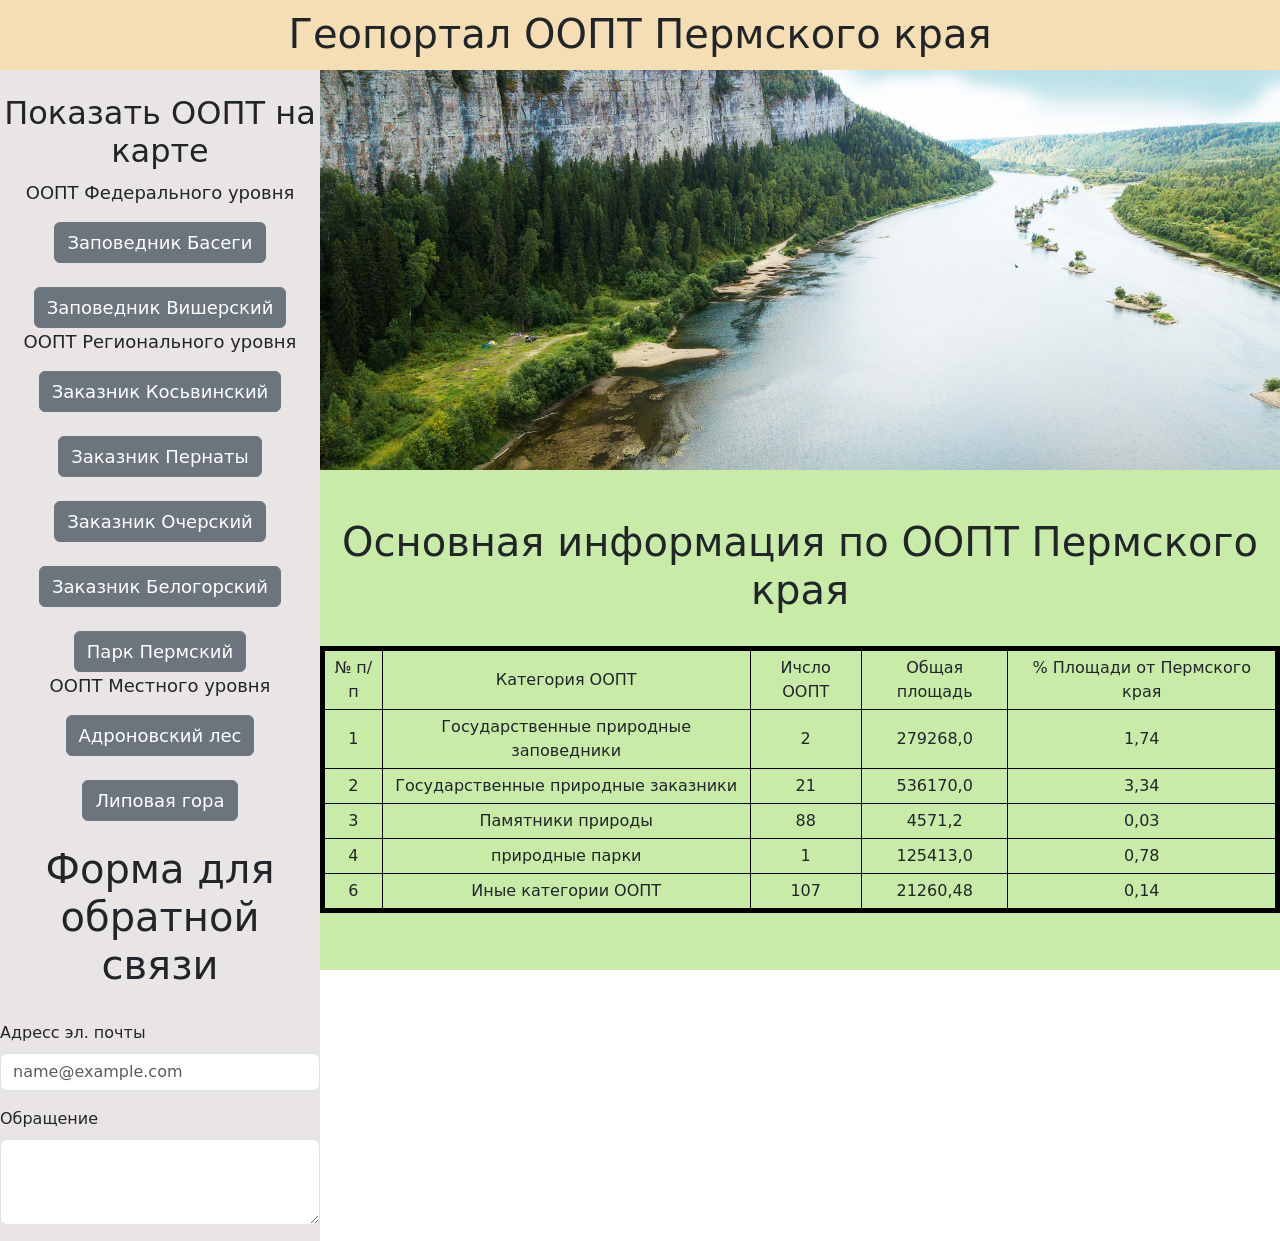
<file: index.html>
<!doctype html>
<html lang="ru">
<head>
  <meta charset="utf-8">
  <title>Геопортал ООПТ</title>
  <meta http-equiv="refresh" content="0; url=GIS%20OOPT/GIS%20OOPT/GIS/qgis2web_2026_10_17-22_41_32_580893/index.html">
</head>
<body>
  <a href="GIS%20OOPT/GIS%20OOPT/GIS/qgis2web_2026_10_17-22_41_32_580893/index.html">Открыть геопортал</a>
</body>
</html>
</file>
<file: GIS OOPT/GIS OOPT/GIS/qgis2web_2026_10_17-22_41_32_580893/style.css>
body {
    background: #FFF;
    color: #000;
    font-family: Arial, sans-serif;
    font-size: 14px;
}

#header {
    background: #F5DEB3;
    width: 100%;
    height: 70px;
}

#left-part {
    background-color: #eae5e5;
    width: 25%;
    min-height: 100vh;
    float: left
}

#right-part {
    background-color: #c8eba8;
    width: 75%;
    min-height: 100vh;
    float: right
}

#right-part img {
    width: 100%;
    height: auto;
    display: block;
}

.oopt-table {
    width: 100%;
    border: 5px solid black;
    border-collapse: collapse;
}

.oopt-table td {
    border: 1px solid black;
    padding: 5px;
    text-align: center;
}
</file>
